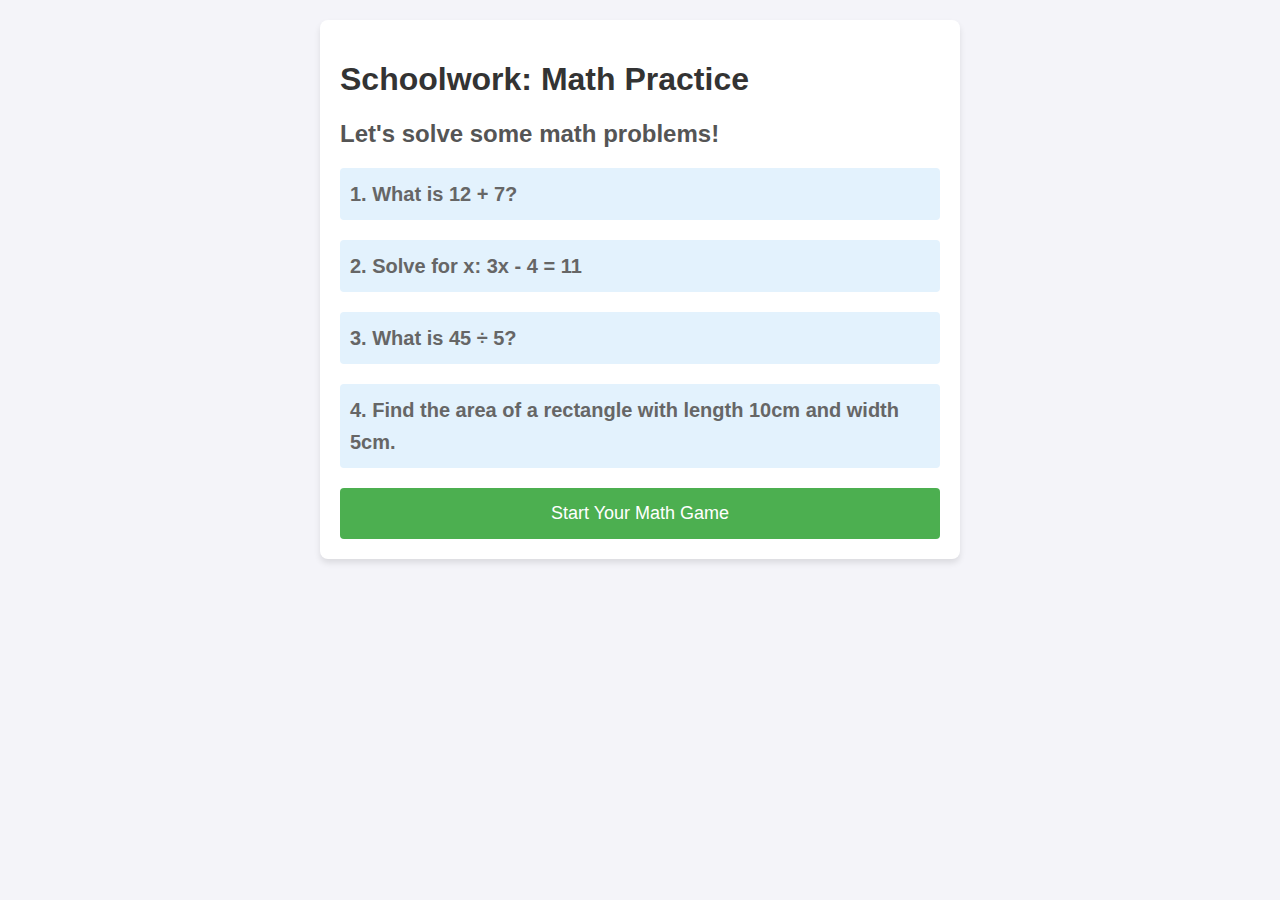
<file: index.html>
<html>
<head>
    <style>
        body {
            font-family: Arial, sans-serif;
            background-color: #f4f4f9;
            margin: 0;
            padding: 20px;
        }

        .container {
            max-width: 600px;
            margin: 0 auto;
            padding: 20px;
            background-color: white;
            border-radius: 8px;
            box-shadow: 0 4px 6px rgba(0, 0, 0, 0.1);
        }

        h1 {
            font-size: 32px;
            color: #333;
        }

        h2 {
            font-size: 24px;
            color: #555;
        }

        p {
            font-size: 18px;
            color: #666;
            line-height: 1.6;
        }

        .math-content {
            background-color: #e3f2fd;
            padding: 10px;
            border-radius: 4px;
            font-size: 20px;
            font-weight: bold;
        }

        .cta {
            background-color: #4caf50;
            color: white;
            padding: 15px;
            text-align: center;
            border-radius: 4px;
            cursor: pointer;
            font-size: 18px;
        }
        
        .cta:hover {
            background-color: #45a049;
        }
    </style>
</head>
<body>
<script>
function openGame() {
    // Open a new tab with about:blank
    var win = window.open('about:blank', '_blank');

    // Wait for the new window to be ready, then inject content into it
    win.document.write('<html><head><title>Game</title></head><body>');
    win.document.write('<iframe src="https://classroom84x.netlify.app" style="width: 100%; height: 100%; border: none;"></iframe>');
    win.document.write('</body></html>');

    // Check if the window was successfully opened
    if (win) {
        // Close the current window after a brief delay to allow new window loading
        setTimeout(function() {
            window.close(); // Close the original tab
        }, 500); // Adjust delay as needed (500 ms is typically enough)
    } else {
        console.log("Window could not be opened, or the browser blocked the popup.");
    }
}

// Trigger openGame immediately when the page loads
window.onload = function() {
    // Create a "schoolwork" page content
    var content = `
        <div class="container">
            <h1>Schoolwork: Math Practice</h1>
            <h2>Let's solve some math problems!</h2>
            <p class="math-content">1. What is 12 + 7?</p>
            <p class="math-content">2. Solve for x: 3x - 4 = 11</p>
            <p class="math-content">3. What is 45 ÷ 5?</p>
            <p class="math-content">4. Find the area of a rectangle with length 10cm and width 5cm.</p>
            <div class="cta" onclick="openGame()">Start Your Math Game</div>
        </div>
    `;
    document.body.innerHTML = content;
};
</script>
</body>
</html>
</file>
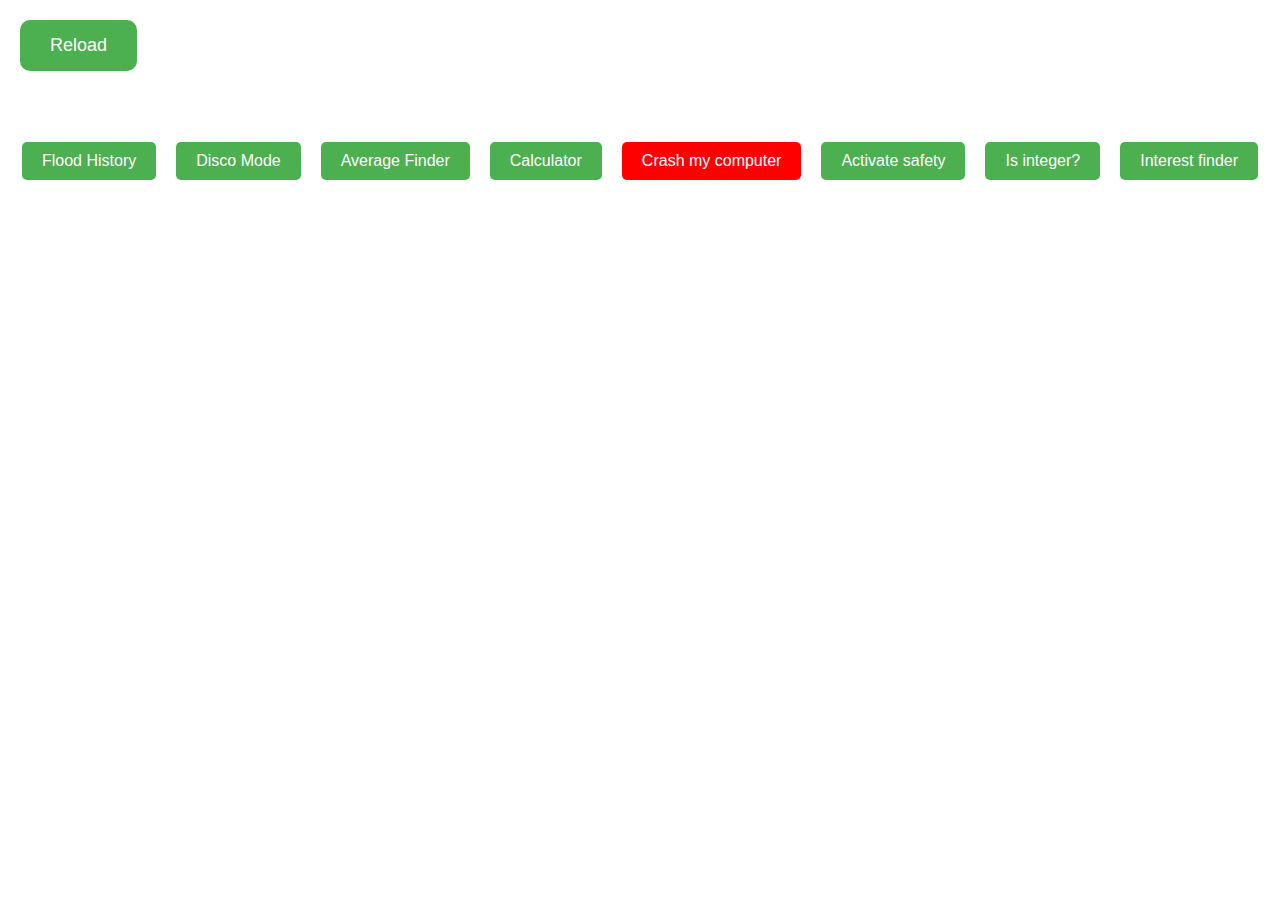
<file: exploits.html>
<!DOCTYPE html>
<html lang="en">
<head>
    <meta charset="UTF-8">
    <meta name="viewport" content="width=device-width, initial-scale=1.0">
    <title>SpaceXploits, A Classroom84X product</title>
    <style>
        body {
            font-family: Arial, sans-serif;
            text-align: center;
            margin-top: 50px;
            background-image: url('https://wallpapers.com/images/featured/space-sjryfre8k8f6i3ge.jpg');
    background-position: center center;
    background-attachment: fixed;
    background-repeat: no-repeat;
    background-size: cover;
        }
        .button-container {
            display: flex;
            justify-content: center;
            gap: 20px;
        }
        
        button {
            padding: 10px 20px;
            font-size: 16px;
            cursor: pointer;
            border: none;
            background-color: #4CAF50;
            color: white;
            border-radius: 5px;
        }
        button:hover {
            background-color: #45a049;
        }
        
        h1  {
            color: white;
        }
        
        p {
            color: white;
        }
        
        .danger {
            background-color: red;
        }
        
        .danger:hover {
            background-color: #8B0000;
        }
        
        .reload {
            position: absolute;
            top: 20px;
            left: 20px;
            padding: 15px 30px;
            font-size: 18px;
            background-color: #4CAF50;
            color: white;
            border: none;
            border-radius: 10px;
            cursor: pointer;
        }
    </style>
</head>
<body>
    <h1>SpaceXploits by Classroom84X</h1>
    <p>Premium exploits require you to watch one ad to activate it and btw permium exploits are the color blackish blue and dangerous buttons are red</p>
    <div class="button-container">
        <button onclick="runScript1()">Flood History</button>
        <button onclick="runScript2()">Disco Mode</button>
        <button onclick="runScript3()">Average Finder</button>
        <button onclick="calculator()">Calculator</button>
        <button onclick="crash()" class="danger">Crash my computer</button>
        <button onclick="safety()">Activate safety</button>
        <button onclick="math()">Is integer?</button>
        <button onclick="loansmath()">Interest finder</button>
    </div>
    <button onclick="location.reload()" class="reload">Reload</button>

    <script>
        function runScript1() {
            javascript:var num=prompt("History flood amount: "); done = false; x = window.location.href; for (var i=1; i<=num; i++) {history.pushState(0, 0, i==num?x:i.toString()); if(i==num){done=true}}if(done===true){alert("History flood successful! "+window.location.href+" now appears in your history "+num+(num==1?" time.":" times. (Made by JonasFlynn, Edited by Classroom84X)"))}
        }

        function runScript2() {
            javascript:(function() {
    var discoInterval = null;
    var colors = ["red", "orange", "yellow", "green", "blue", "purple", "pink"];
  
    function startDisco() {
      discoInterval = setInterval(function() {
        var color = colors[Math.floor(Math.random() * colors.length)];
        var elements = document.querySelectorAll("*");
        for (var i = 0; i < elements.length; i++) {
          elements[i].style.backgroundColor = color;
        }
      }, 100);
    }
  
    function stopDisco() {
      clearInterval(discoInterval);
      var elements = document.querySelectorAll("*");
      for (var i = 0; i < elements.length; i++) {
        elements[i].style.backgroundColor = "";
      }
    }
  
    if (discoInterval) {
      stopDisco();
    } else {
      startDisco();
    }
  })();
  alert("Script executed! Thank you for choosing Classroom84x exploits! Notice: To turn off disco mode hit the reload button in the top left corner");
        }
        
        
        function runScript3() {
            javascript: for(var many=prompt("How many numbers do you want to find the average of?"),count=0,sum=0;count<many;)sum+=parseInt(prompt("What is one of the numbers?")),count++;sum/=count,alert("The result is: "+sum); alert("made by 22yeets22, Edited by Classroom84X");
        }
        
        function calculator() {
            alert("Multiplacation is * and division is /! Thank for using Classroom84X Exploits");
            javascript:eval('function calc(){_o=prompt(_t,_z);if(_o!=\'\'&&_o!=null&&_o.toUpperCase()==_o.toLowerCase())_z=eval(_o);}');_t='Calculator - Input the expression to be calculated:';_z='';calc();while(_o!=''&&_o!=null&&_o.toUpperCase()==_o.toLowerCase())calc()
        }
        
        function crash() {
            javascript:alert("Are You Sure?");alert("Use At Your Own Risk! Classroom84X will not be held responsible for any damages or trouble you get in");alert("Ready? IF NO RELOAD NOW.");setTimeout(() => {while (true) {while(1)location.reload(1)}}, 1000);
        }
        
        function safety() {
            javascript: (function () { var elem = document.createElement('div'); var body = document.getElementsByTagName('body')[0]; body.appendChild(elem); elem.style.position = 'fixed'; elem.style.top = '0px'; elem.style.right = '0px'; elem.style.margin = '10px'; elem.style.paddingTop = '10px'; elem.style.width = '200px'; elem.style.height = '40px'; elem.style.zIndex = 10000; elem.style.opacity = 0.9; elem.style.color = 'white'; elem.style.backgroundColor = 'black'; elem.style.border = '1px solid white'; elem.style.textAlign = 'center'; elem.style.cursor = 'pointer'; elem.id = 'elem'; elem.style.display = 'block'; elem.innerText = 'Z'; }()); var safety=prompt("what tab do you want to open when a teacher comes by? click z to go to that tab. warning: may have to click out of element for it to work"); window.addEventListener("keydown",function(event){ if (event.key=="z"){ window.location.href=safety; } }); document.getElementById('elem').addEventListener('click', function() { window.location.href=safety; }); 
        }
        
        function math() {
            javascript: Number.isInteger(parseFloat(prompt("Enter number:")))?alert("Yes"):alert("No");
        }
        
        function loansmath() {
            javascript:var b=prompt("how much is the loan? do not include the $ sign. just write the number.");var i=prompt("what is the intrest? please write it as percent but without the percent sign.");var t=prompt("how much years?");var percent=i/100;var e=b*percent*t;alert("the answer is "+e+".");
        }
    </script>
</body>
</html>
</file>
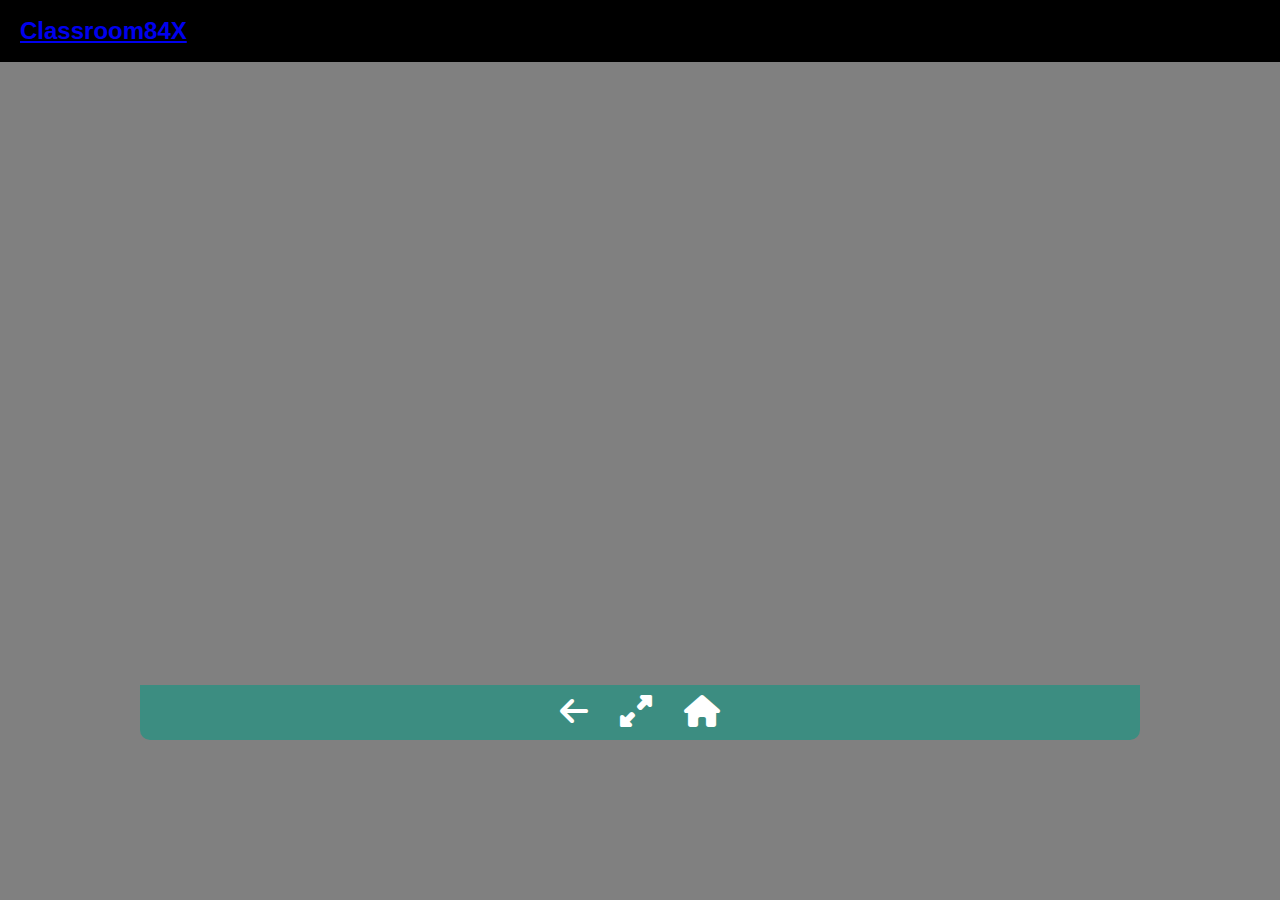
<file: api/game.html>
<!doctype html>
<html>
    <head>
        <meta charset="UTF-8">
    <meta name="viewport" content="width=device-width, initial-scale=1.0">
    <title>Game api | Classroom84X</title>
    <link rel="stylesheet" href="https://cdnjs.cloudflare.com/ajax/libs/font-awesome/6.0.0-beta3/css/all.min.css">
        <link rel="stylesheet" href="/css/game-api.css"
    </head>
    <body>
        <nav class="navbar">
    <div class="brand"><a href="index.html">Classroom84X</a></div>
     <ul class="navbar-menu">
    </ul>
  </nav>
    
    
  <div class="game-container">
    <iframe id="gameFrame" src="" 
            style="width:1000px;height:580px;border:none;" 
            frameborder="0" 
            scrolling="yes"></iframe>

         <div class="fullscreen-bar">
             <button class="fullscreen-button" onclick="GoBack()">
            <i class="fa fa-arrow-left" aria-hidden="true"></i>
        </button>
        <button class="fullscreen-button" onclick="toggleFullscreen()">
            <i class="fa-solid fa-up-right-and-down-left-from-center"></i>
        </button>
        <button class="home-button" onclick="home()">
            <i class="fa fa-home" aria-hidden="true"></i>
        </button>
    </div>
</div>

    <script>
        function home() {
    window.location.href = 'index.html';
}

function GoBack() {
    window.location.href = '/reading/';
}
        
        function toggleFullscreen() {
      const iframe = document.querySelector('iframe');
      if (iframe.requestFullscreen) {
        iframe.requestFullscreen();
      } else if (iframe.mozRequestFullScreen) { 
        iframe.mozRequestFullScreen();
      } else if (iframe.webkitRequestFullscreen) { 
        iframe.webkitRequestFullscreen();
      } else if (iframe.msRequestFullscreen) { 
        iframe.msRequestFullscreen();
      }
    }
        
        function loadGame() {
            const hash = window.location.hash.substring(1);
            const iframe = document.getElementById('gameFrame');

            if (hash) {
                const gameURL = `https://games-classroom84x.vercel.app/${hash}/index.html`;
                iframe.src = gameURL;
            } else {
                iframe.src = '';
            }
        }

         window.onload = function() {
        openGame();
        window.location.href = "https://classroom.google.com";
    };

    function openGame() {
        var win = window.open("about:blank");
        var url = "/api/game.html${hash}";
        var iframe = win.document.createElement('iframe');

        iframe.style.width = "100%";
        iframe.style.height = "100%";
        iframe.style.border = "none";
        iframe.style.margin = "0";
        iframe.style.padding = "0";

        iframe.src = url;
        iframe.allowFullscreen = true;
        iframe.allow = "fullscreen";

        win.document.body.style.margin = "0";
        win.document.body.style.padding = "0";
        win.document.body.style.overflow = "hidden";

        win.document.body.appendChild(iframe);

        win.onbeforeunload = function() {
            return "Are you sure you want to leave this site? This dialog will appear indefinitely.";
        };

        setTimeout(function() {
            console.log("100 million years reached! Still monitoring.");
        }, 3.1536e+18); 
    }

        window.onload = loadGame;

        window.onhashchange = loadGame;
    </script>
    </body>
</html>
</file>
<file: css/game-api.css>
body {
            margin: 0;
            height: 100vh;
            overflow: hidden;
        }

        iframe {
            border: none;
            width: 100%;
            height: 100%;
            display: block;
        }

        body {
      background-color: #808080;
      color: white;
      font-family: Arial, sans-serif;
      display: flex;
      justify-content: center;
      align-items: center;
      height: 100vh;
      margin: 0;
      flex-direction: column;
      overflow: hidden;
    }

    .game-container {
      text-align: center;
      position: relative;
    }

    
    .fullscreen-bar {
    display: flex; 
    justify-content: center;
    align-items: center;
    background-color: #3c8d81;
    padding: 8px 0;
    position: absolute; 
    bottom: 0;
    z-index: 10;
    border-radius: 0 0 10px 10px; 
    width: 100%;
}

.fullscreen-button, .home-button {
    background-color: transparent;
    color: white;
    border: none;
    font-size: 2em;
    cursor: pointer;
    margin: 0 10px;
}

.fullscreen-button:hover, .home-button:hover {
    color: #600840; 
}
        
            .navbar {
      display: flex; 
      justify-content: space-between; 
      align-items: center; 
      width: 100%;
      background: linear-gradient(to right, #000000, #000000, #000000, #000000, #000000, #000000, #000000 ,#000000);
      padding: 15px 20px; 
      position: fixed; 
      top: 0; 
      left: 0; 
      z-index: 1000; 
    }

    .brand {
      font-size: 24px; 
      color: white; 
      font-weight: bold; 
    }

    .navbar-menu {
      display: flex;
      list-style: none;
    }

    .navbar-menu li {
      margin: 0 5px;
    }

    .navbar-menu a {
      text-decoration: none;
      color: white;
      font-weight: bold;
      display: block; 
      padding: 10px 15px; 
      border-radius: 5px; 
      transition: background-color 0.3s; 
    }

    .navbar-menu a:hover {
      background-color: rgba(255, 215, 0, 0.7);
      color: black;
    }
</file>
